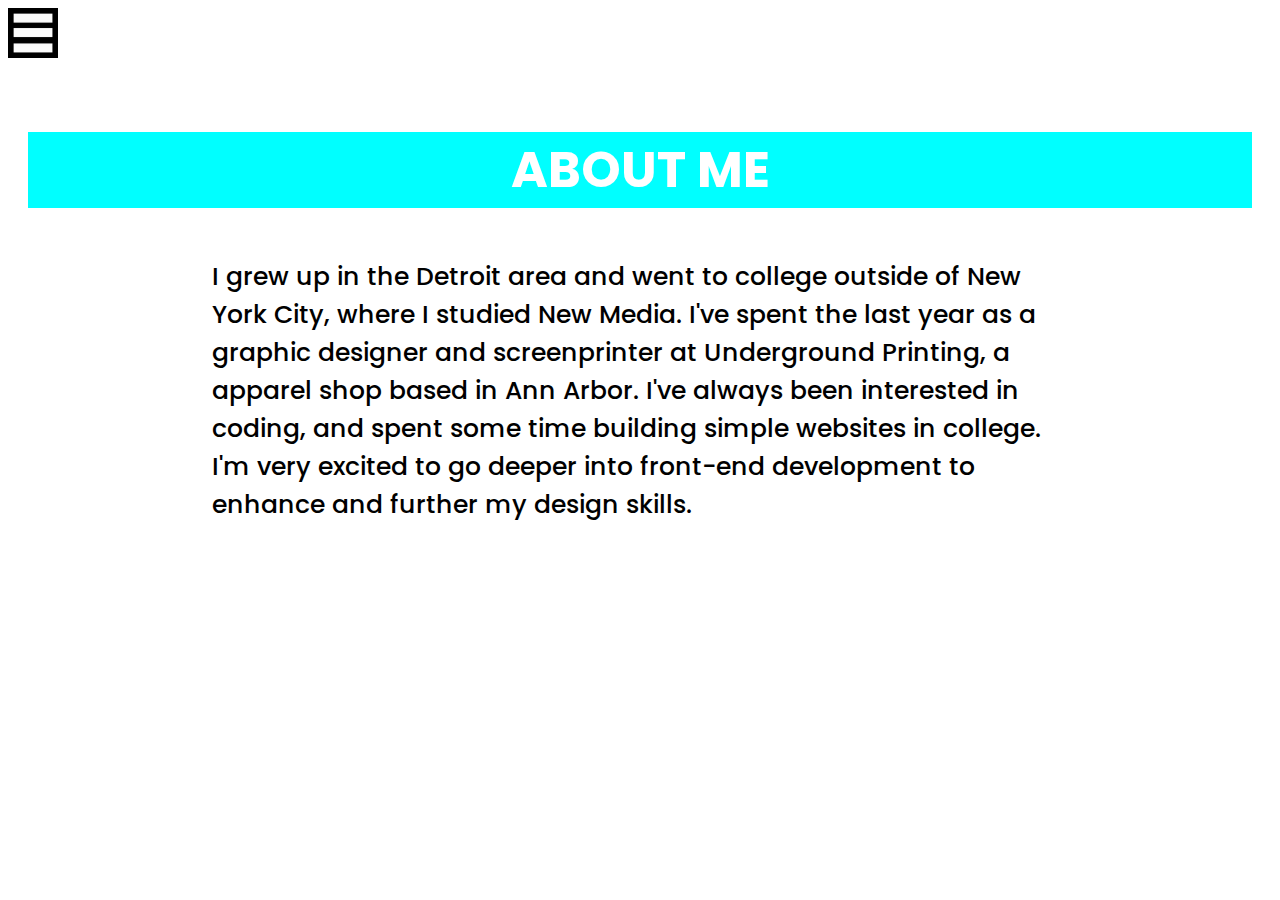
<file: about.html>
<!DOCTYPE html>
<html id="about-page">
<meta charset="UTF-8">
<head>
	<title>About Me!</title>
	<link href="https://fonts.googleapis.com/css?family=Poppins:500,700" rel="stylesheet">
	<link rel="stylesheet" type="text/css" href="css.css">
</head>
<body>
<nav id="navigation" class="nav">   
		<a href="javascript:void(0)" class="closebtn" onclick="closeNav()">&times;</a><br>
		<a href="index.html">Home</a> <br>
	 	<a href="portfolio.html">Portfolio </a><br> 
	 	<a href="resume.html">Resume </a><br> 
	</nav>
	<span onclick="openNav()"> <img id="navicon"src="img/nav.jpg"></span>
<!--Images-->
	<section id="body-content-about">
	<p id="about"> ABOUT ME </p>
	<p id="explination">
		I grew up in the Detroit area and went to college outside of New York City, where I studied New Media. I've spent the last year as a graphic designer and screenprinter at Underground Printing, a apparel shop based in Ann Arbor. I've always been interested in coding, and spent some time building simple websites in college. I'm very excited to go deeper into front-end development to enhance and further my design skills.</p>
</section>
<script>
	function openNav() {
    document.getElementById("navigation").style.width = "200px";
    document.getElementById("body-content-about").style.marginLeft = "200px";
}
function closeNav() {
    document.getElementById("navigation").style.width = "0";
    document.getElementById("body-content-about").style.marginLeft = "0";
}
</script>
</body>
</html>
</file>
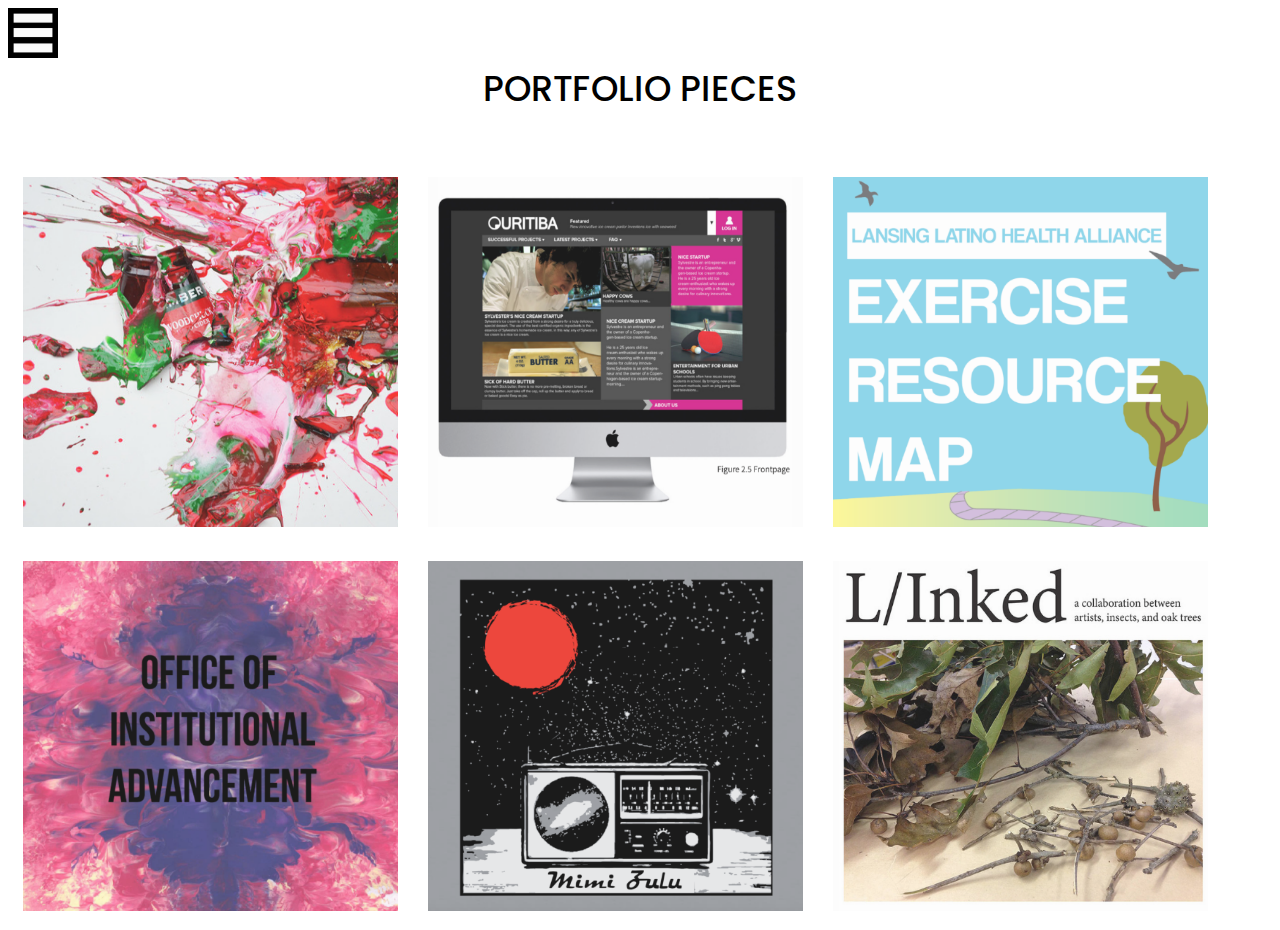
<file: portfolio.html>
<!DOCTYPE html>
<html>
<meta charset="UTF-8">
<head>
	<title>Portfolio Work</title>
	<link href="https://fonts.googleapis.com/css?family=Poppins:500,700" rel="stylesheet">
	<link rel="stylesheet" type="text/css" href="css.css">
</head>
<body>
<!--Nav-->
	<nav id="navigation" class="nav">   
		<a href="javascript:void(0)" class="closebtn" onclick="closeNav()">&times;</a><br>
		<a href="index.html">Home</a> <br>
	 	<a href="about.html">About </a><br> 
	 	<a href="resume.html">Resume </a><br> 
	</nav>


	
	<span onclick="openNav()"> <img id="navicon"src="img/nav.jpg"></span>
		<!--Text-->	
	<header> 
		PORTFOLIO PIECES
	</header>
<!--Portfolio Items-->	
	<div id="body-content-portfolio">
	<section class="portfolio-img"> 
	<a href="http://www.amandagray.us/#/smash-1/"><img src="img/smash.png"></a>
	</section>
	<section class="portfolio-img"> 
	<a href="http://www.amandagray.us/#/kea-design/"><img src="img/copenhagen.png"></a>
	</section>
	<section class="portfolio-img"> 
	<a href="http://www.amandagray.us/#/lansing-latino-health/"><img src="img/lansing.png">
	</section>
	<section class="portfolio-img"> 
	<a href="http://www.amandagray.us/#/presidents-reception/"><img src="img/office.png"></a>
	</section>
	<section class="portfolio-img"> 
	<a href="http://www.amandagray.us/#/t-shirt-design/"><img src="img/prints.png"></a>
	</section>
	<section class="portfolio-img"> 
	<a href="http://www.amandagray.us/#/linked/"><img src="img/linked.png"></a>
	</section>

</div>

<script>
	function openNav() {
    document.getElementById("navigation").style.width = "200px";
    document.getElementById("body-content-portfolio").style.marginLeft = "200px";
}
function closeNav() {
    document.getElementById("navigation").style.width = "0";
    document.getElementById("body-content-portfolio").style.marginLeft = "0";
}
</script>
</body>
</html>
</file>
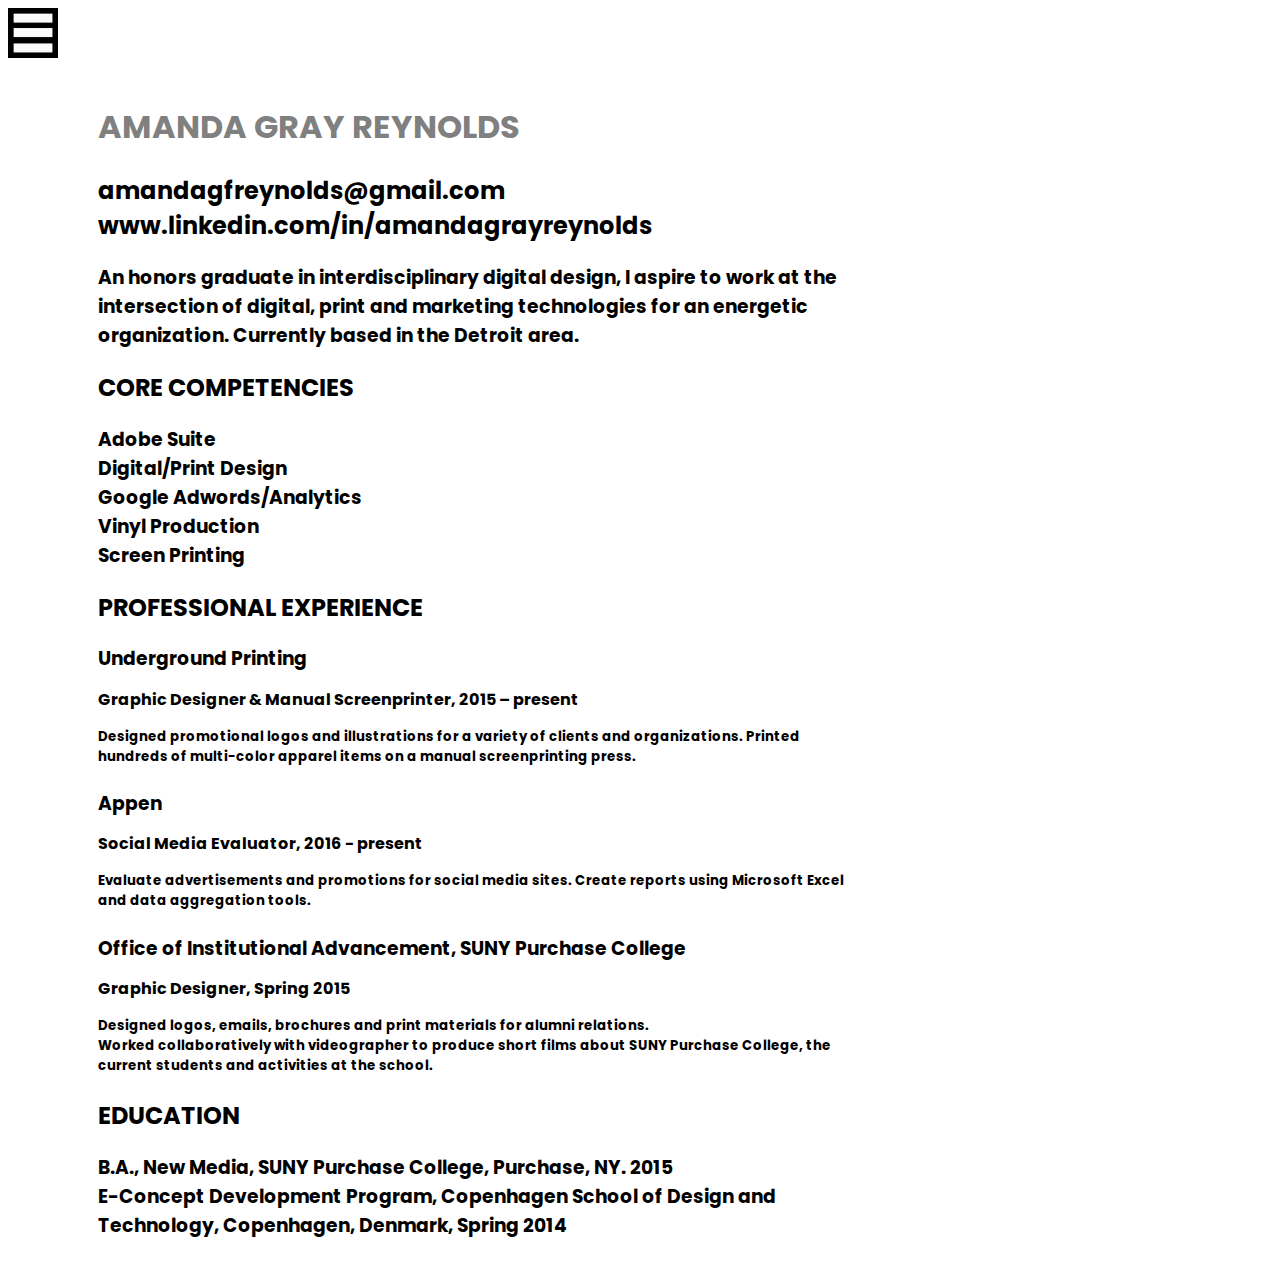
<file: resume.html>
<!DOCTYPE html>
<html lang="en">
<meta charset="UTF-8">
<head>
	<title>Resume</title>
	<link href="https://fonts.googleapis.com/css?family=Poppins:500,700" rel="stylesheet">
	<link rel="stylesheet" type="text/css" href="css.css">
</head>
<body>
	<nav id="navigation" class="nav">   
		<a href="javascript:void(0)" class="closebtn" onclick="closeNav()">&times;</a><br>
		<a href="index.html">Home </a><br> 
		<a href="about.html">About</a> <br>
	 	<a href="portfolio.html">Portfolio </a><br> 
	</nav>
	<span onclick="openNav()"> <img id="navicon"src="img/nav.jpg"></span>
<div id="body-content-resume">

<h1> AMANDA GRAY REYNOLDS</h1> 

<h2> amandagfreynolds@gmail.com www.linkedin.com/in/amandagrayreynolds </h2> 

<h3> An honors graduate in interdisciplinary digital design, I aspire to work at the intersection of digital, print and marketing technologies for an energetic organization. Currently based in the Detroit area. </h3> 

 

<h2> CORE COMPETENCIES </h2>

 <h3> Adobe Suite <br>
 Digital/Print Design <br>   
 Google Adwords/Analytics <br>
 Vinyl Production <br>            
 Screen Printing </h3> 

 

<h2> PROFESSIONAL EXPERIENCE </h2> 

<h3> Underground Printing <br>                      
<h4>Graphic Designer & Manual Screenprinter, 2015 – present </h4>
<h5>Designed promotional logos and illustrations for a variety of clients and organizations. 
Printed hundreds of multi-color apparel items on a manual screenprinting press.</h5> 

 
<h3>Appen </h3>
<h4>Social Media Evaluator, 2016 - present</h4>
<h5>Evaluate advertisements and promotions for social media sites. 
Create reports using Microsoft Excel and data aggregation tools.</h5> 

 

<h3>Office of Institutional Advancement, SUNY Purchase College </h3>                 
<h4>Graphic Designer, Spring 2015 </h4>
<h5>Designed logos, emails, brochures and print materials for alumni relations.<br>
Worked collaboratively with videographer to produce short films about SUNY Purchase College, the current students and activities at the school.</h5> 

 
<h2>EDUCATION</h2> 

<h3>B.A., New Media, SUNY Purchase College, Purchase, NY. 2015 <br>
E-Concept Development Program, Copenhagen School of Design and Technology,
Copenhagen, Denmark, Spring 2014 </h3>

</div>
<script>
function openNav() {
    document.getElementById("navigation").style.width = "200px";
    document.getElementById("body-content-resume").style.marginLeft = "200px";
}
function closeNav() {
    document.getElementById("navigation").style.width = "0";
    document.getElementById("body-content-resume").style.marginLeft = "0";
}
</script>
</body>
</html>
</file>
<file: css.css>
#index{background:url(img/brooklyn.jpg) no-repeat center center;
background-size:100%;
height:100%;
width: 100%;}

#about-page{background-color:white;
background-size:100%;
height:100%;
width: 100%;}

/*nav css*/
.nav {
    height: 100%;
    width: 0;
    position: fixed;
    z-index: 1;
    background-color: black;
    overflow-x: hidden; 
    padding-top: 80px; 
    transition: 0.5s;
}

#navicon {width:50px;
        height:50px;}

.nav a {
    padding: 8px 8px 8px 40px;
    text-decoration: none;
    font-family:'Poppins', sans-serif;
    font-size: 27px;
    color: white;
    display: block;
    transition: 0.3s;
}


.nav a:hover{
    color: yellow;
}

.nav .closebtn {
    position: absolute;
    top: 0;
    right: 15px;
    font-size: 36px;
    margin-left: 50px;
}

/*home page*/
#body-content {
    margin-top: 8%;
    transition: margin-left .5s;
    padding: 20px;
}

#title {font-family: 'Poppins', sans-serif;
display:block;
font-weight: 700;
width:50%;
font-size: 100px;
color:white;
margin: 0 auto;
text-align: center;
line-height: 110%;
}

#body-copy{font-family: 'Poppins', sans-serif;
            font-weight: 700;
            font-size: 50px;
            color:white;
            text-align: center;
            background-color: black;
            width:100%;

}
/*about page*/
#body-content-about {
    transition: margin-left .5s;
    padding: 20px;
}
#about{font-family: 'Poppins', sans-serif;
            font-weight: 700;
            font-size: 50px;
            color:white;
            text-align: center;
            background-color: cyan;
            width:100%;}

#explination {font-family: 'Poppins', sans-serif;
            font-weight:500;
            font-size:25px;
            color:black;
            width:70%;
            margin-left: auto;
            margin-right: auto;
    }

/*portfolio page*/
#body-content-portfolio{display:block;
margin-top: 100px;}
.portfolio-img {float:left;
}
.portfolio-img img{width:375px;
                    height:350px;
                    padding: 15px;}

header{
display:block;
width:100%;
float:left;
text-align: center;
font-family: 'Poppins', sans-serif;
            font-weight:500;
            font-size:35px;}


/* Resume */

#body-content-resume {margin-left: 70px;
font-family: 'Poppins', sans-serif;
width:60%;
transition: margin-left .5s;
    padding: 20px;}


h4{line-height: 10px;
}

h1{color:gray;}
</file>
